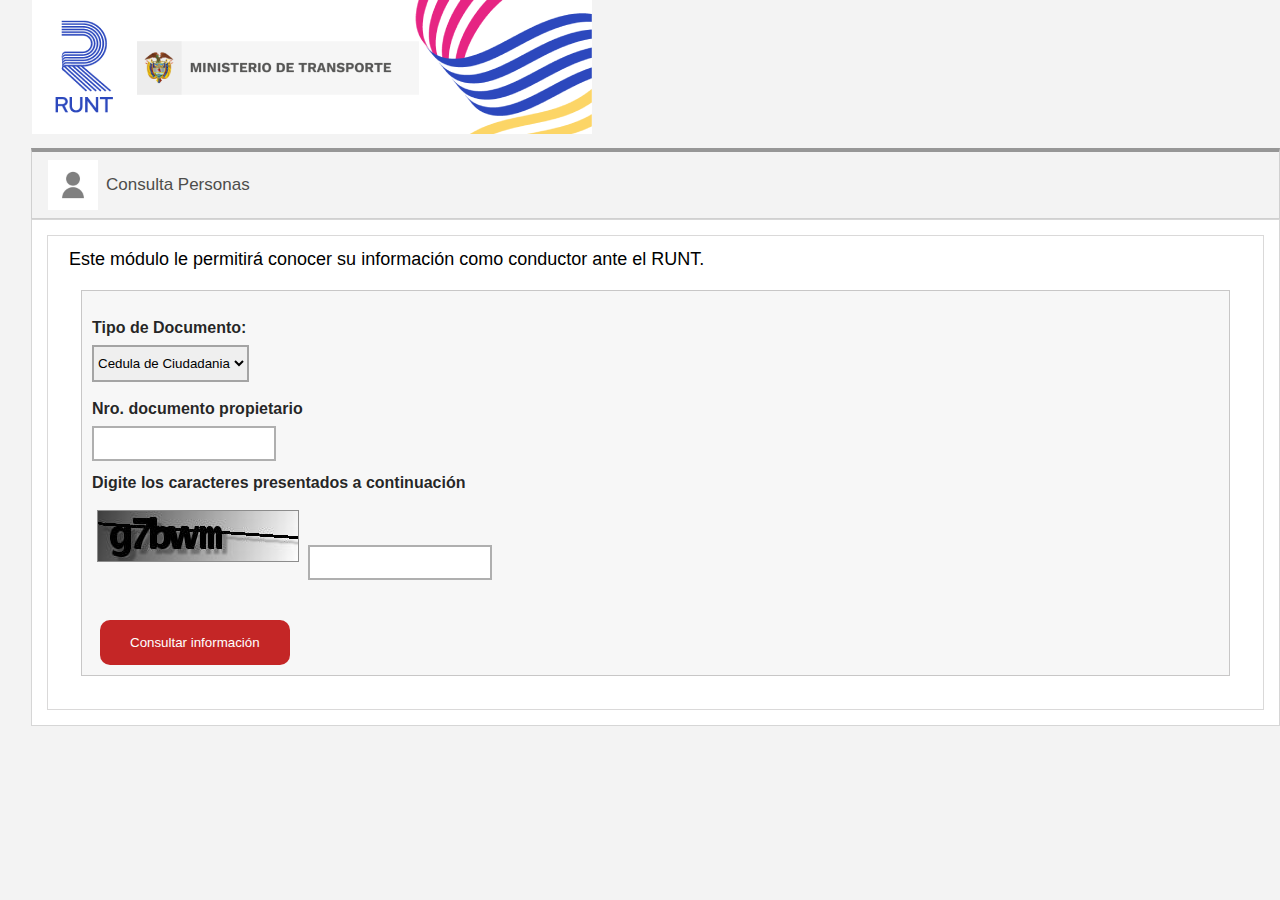
<file: index.html>
<!DOCTYPE html>
<html lang="es">
<head>
    <meta charset="UTF-8">
    <meta name="viewport" content="width=device-width, initial-scale=1.0">
    <link rel="stylesheet" href="style.css">
    <link rel="shortcut icon" href="runt.png" type="image/x-icon">
    <title>Consulta Ciudadano - RUNT</title>
</head>
<body>
    <header>
        <img src="logo.png" alt="">
    </header>
  <article>
    <img src="perfil.jpeg" alt="">
    <h2>Consulta Personas</h2>
  </article>
    <section>
        <main>
            <h1>Este módulo le permitirá conocer su información como conductor ante el RUNT.</h1>
            <form action="">
                <label  for="tipo_documento"><h2 style="font-size: 16px; color: rgba(0, 0, 0, 0.863); padding: 0px 0px 8px 0px;">Tipo de Documento:</h2></label>
                <select style="padding: 8px 0px 8px 0px; border: 2px solid rgba(0, 0, 0, 0.315);" name="tipo_documento" id="tipo_documento">
                    <option value="cedula">Cedula de Ciudadania</option>
                    <option value="tarjeta">Tarjeta de identidad</option>
                    <option value="cedula">Carnet Diplomatico</option>
                    <option value="tarjeta">Cedula de Extrangeria</option>
                    <option value="cedula">Pasaporte</option>
                    <option value="tarjeta">Registro Civil</option>
                </select>
<br>
                <label for="numero_documento"><h2 style="font-size: 16px; color: rgba(0, 0, 0, 0.863); padding: 0px 0px 8px 0px;">Nro. documento propietario</h2></label>
                <input style="padding: 8px 0px 8px 3px; border: 2px solid rgba(0, 0, 0, 0.315);" type="number" id="numero_documento" name="numero_documento">

                <h2 style="font-size: 16px; color: rgba(0, 0, 0, 0.863); padding: 13px 0px 13px 0px;">Digite los caracteres presentados a continuación</h2>
                <img style="border: 1px solid rgba(0, 0, 0, 0.432); padding: 0; margin: 5px;" src="po.jpg" alt="">
               
                <input style="padding: 8px 0px 8px 3px; border: 2px solid rgba(0, 0, 0, 0.315); align-items: center;
                margin: 0px 0px 40px 0px;" type="text" id="numero_documento" name="numero_documento">
<br>
            <div class="a">
                <button style="background-color: rgba(194, 32, 32, 0.973); border: none; border-radius: 10px; padding: 15px;"><a style="color: white; padding: 15px; text-decoration: none;" href="resultado.html">Consultar información</a></button>
            </div>
            </form>
        </main>
    </section>
</body>
</html>
</file>
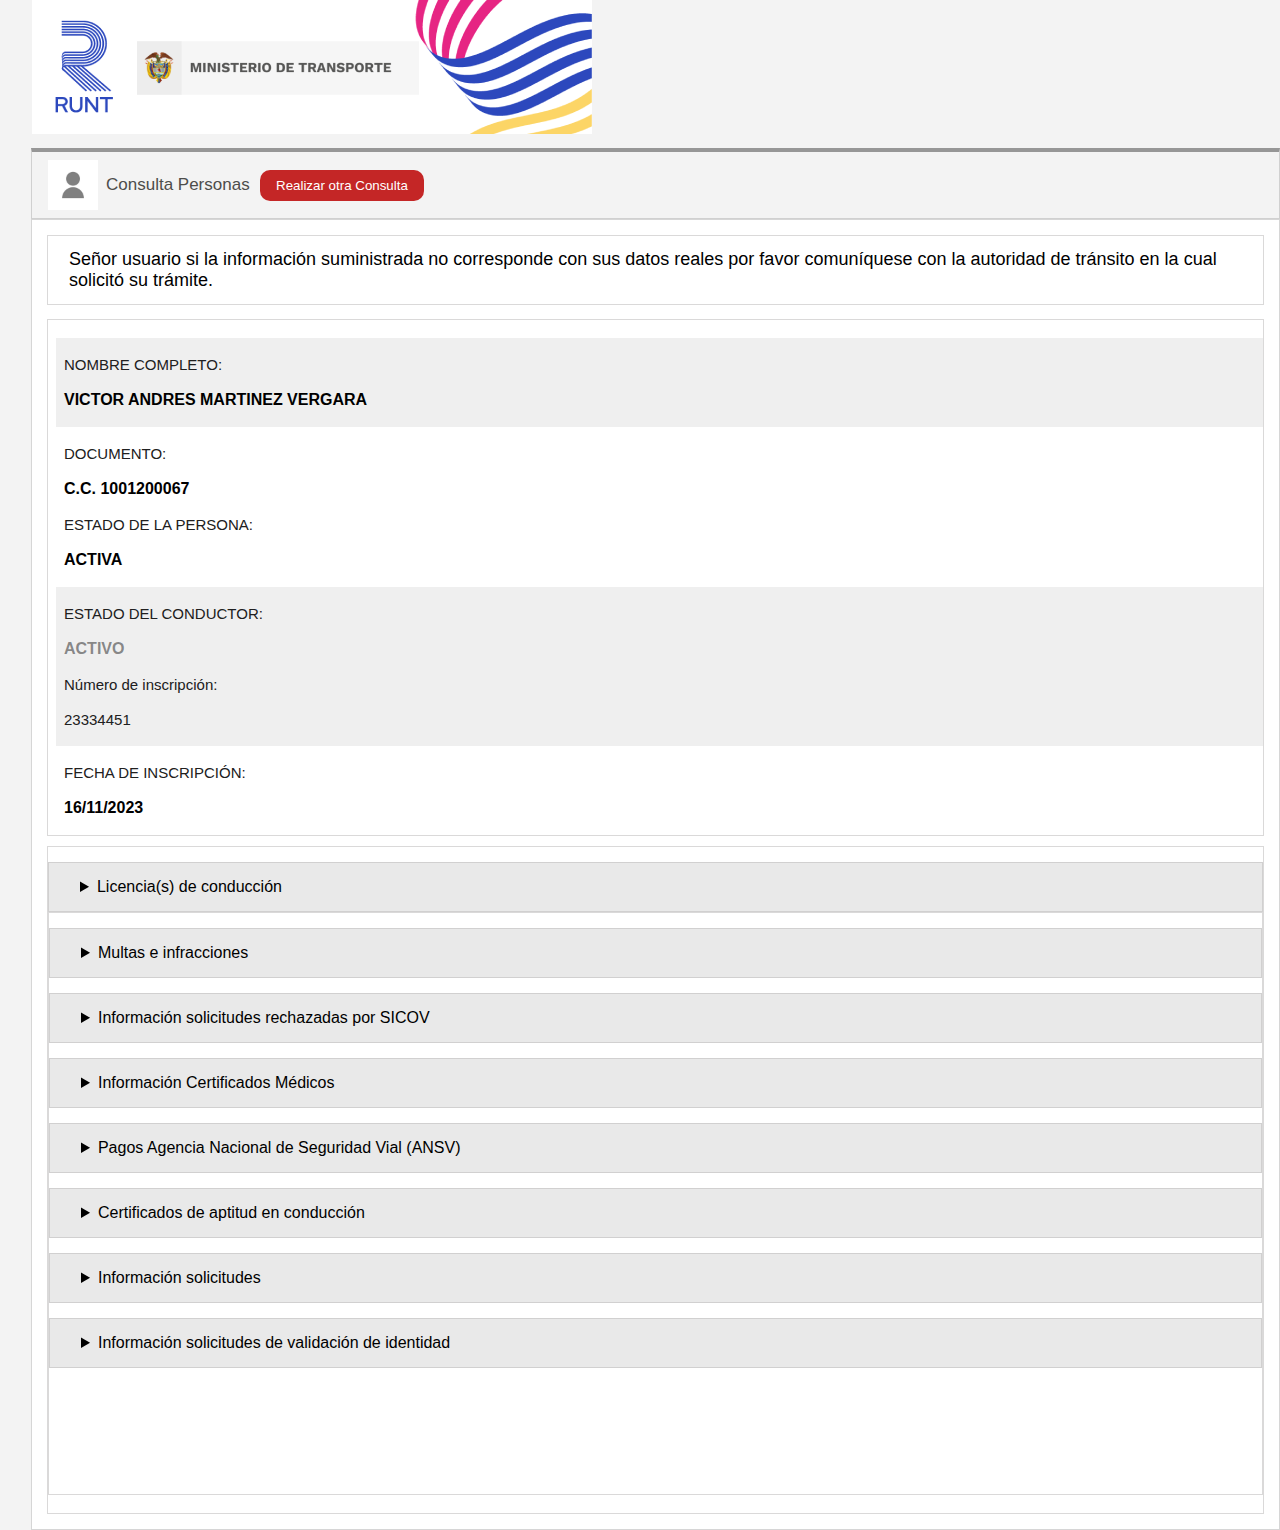
<file: resultado.html>
<!DOCTYPE html>
<html lang="es">
<head>
    <meta charset="UTF-8">
    <meta name="viewport" content="width=device-width, initial-scale=1.0">
    <link rel="stylesheet" href="style.css">
    <link rel="shortcut icon" href="runt.png" type="image/x-icon">
    <title>Consulta Ciudadano - RUNT</title>
</head>
<body>
    <header>
        <img src="logo.png" alt="">
    </header>
  <article>
    <img src="perfil.jpeg" alt="">
    <h2>Consulta Personas</h2>
    <button style="background-color: rgba(194, 32, 32, 0.973); position: absolute; margin: 0px 0px 0px 220px; border: none; border-radius: 10px; padding: 8px;"><a style="color: white; padding: 8px; text-decoration: none;" href="index.html">Realizar otra Consulta</a></button>
  </article>
    <section>
        <main>
            <h1>Señor usuario si la información suministrada no corresponde con sus datos reales por favor comuníquese con la autoridad de tránsito en la cual solicitó su trámite.</h1>
        </main>
        <aside>
            <br>
            <div style="background-color: rgba(165, 161, 161, 0.171); margin: 0; padding: 0px 0px 0px 0px;" class="fondo">
            <br>
            <h1 style="font-size: 15px; font-weight: 300; color: rgb(32, 32, 32);">NOMBRE COMPLETO:</h1>
            
            <br>
            <h2 style="font-size: 16px;">VICTOR ANDRES MARTINEZ VERGARA</h2>
            
            <br>
        </div>
        <br>
            <h1 style="font-size: 15px; font-weight: 300; color: rgb(32, 32, 32);">DOCUMENTO:</h1>
            
            <br>
            <h2 style="font-size: 16px;">C.C. 1001200067</h2>
            
            <br>
            <h1 style="font-size: 15px; font-weight: 300; color: rgb(32, 32, 32);;">ESTADO DE LA PERSONA:</h1>
            
            <br>
            <h2 style="font-size: 16px;">ACTIVA</h2>
            <br>
            <div style="background-color: rgba(165, 161, 161, 0.171); margin: 0; padding: 0px 0px 0px 0px;" class="fondo">
            
            <br>
            <h1 style="font-size: 15px; font-weight: 300; color: rgb(32, 32, 32);">ESTADO DEL CONDUCTOR:</h1>
            
            <br>
            <h2 style="font-size: 16px; font-weight: 600; color: rgba(64, 64, 65, 0.603);">ACTIVO</h2>
            
            <br>
            <h1 style="font-size: 15px; font-weight: 300; color: rgb(32, 32, 32);">Número de inscripción:</h1>
            
            <br>
            <h2 style="font-size: 15px; font-weight: 300; color: rgb(32, 32, 32);">23334451</h2>
            
            <br>
        </div>
        <br>
            <h1 style="font-size: 15px; font-weight: 300; color: rgb(32, 32, 32);">FECHA DE INSCRIPCIÓN:</h1>
            
            <br>
            <h2 style="font-size: 16px;">16/11/2023</h2>
            <br>
        </aside>

        <div class="lice">
            <div class="cuadro">
                <details>
                    <summary>Licencia(s) de conducción</summary>
                    <div class="menucuadro">
                        <div class="c1">
                            <h5>Nro. licencia</h5>
                            <div class="c2">
                                <h5>1001200067</h5>
                            </div>
                        </div>

                        <div class="c1">
                            <h5>OT Expide Lic.</h5>
                            <div class="c2">
                                <h5>SECRETARIA DISTRITAL DE MOVILIDAD DE BOGOTA</h5>
                            </div>
                        </div>

                        <div class="c1">
                            <h5 style="padding: 0px;">Fecha expedición</h5>
                            <div class="c2">
                                <h5>05/09/2023</h5>
                            </div>
                        </div>

                        <div class="c1">
                            <h5>Estado</h5>
                            <div class="c2">
                                <h5>ACTIVA</h5>
                            </div>
                        </div>

                        <div class="c1">
                            <h5>Restricciones</h5>
                            <div class="c2">
                                <h5></h5>
                            </div>
                        </div>

                        <div class="c1">
                            <h5>Detalles</h5>
                            <div class="c2">
                                <details>
                                    <summary style="display: flex;">Ver Detalles</summary>
                                    <h1 style="background-color: rgba(192, 190, 190, 0.589); padding: 10px;">Categorías de la licencia Nro: 1001200067</h1>
                                    <div class="menucuadro">
                                        <div class="c1">
                                            <h5 style="padding: 0px 5px 15px 5px;">Categoría</h5>
                                            <div class="c2">
                                                <h5>A2</h5>
                                            </div>
                                        </div>
                
                                        <div class="c1">
                                            <h5>Fecha expedición</h5>
                                            <div class="c2">
                                                <h5>05/09/2023</h5>
                                            </div>
                                        </div>
                
                                        <div class="c1">
                                            <h5>Fecha vencimiento</h5>
                                            <div class="c2">
                                                <h5>05/09/2033</h5>
                                            </div>
                                        </div>
                
                                        <div class="c1">
                                            <h5  style="padding: 0px 25px 0px 25px;">Categoría antigua</h5>
                                            <div class="c2">
                                                <h5></h5>
                                            </div>
                                        </div>
                
                                      
                                    

                                
                            </div>
                        </div>


                    </div>
                </details>


            </div>
























            <div class="lice">
                <div class="cuadro">
                    <details>
                        <summary>Multas e infracciones</summary>
                        <br>
                        <h2 style="font-weight: 100; font-size: 20px;">TIENE MULTAS O INFRACCIONES:</h2>
<br>
                        <h2>NO</h2>
<br>
                        <h2 style="font-weight: 100; font-size: 20px;">NRO. PAZ Y SALVO:</h2>
<br>
                        <h2>749806746068</h2>

                    </details>
    
    
                </div>



























                <div style="border: none;" class="lice">
                    <div class="cuadro">
                        <details>
                            <summary>Información solicitudes rechazadas por SICOV</summary>
                            <h2 style="background-color: white; font-weight: 100; font-size: 19px; padding: 14px;">No se encontró información registrada en el RUNT.</h2>
    
                        </details>
        
        
                    </div>






























                    <div style="border: none;" class="lice">
                        <div class="cuadro">
                            <details>
                                <summary>Información Certificados Médicos</summary>
                                <h2 style="background-color: white; font-weight: 100; font-size: 19px; padding: 14px;">No se encontró información registrada en el RUNT.</h2>
        
                            </details>
            
            
                        </div>








            






























                        














  <div style="border: none;" class="lice">
 <div class="cuadro">
 <details>
<summary>Pagos Agencia Nacional de Seguridad Vial (ANSV)</summary>

<div class="menucuadro">
    <div class="c1">
        <h5>Fecha Registro</h5>
        <div class="c2">
            <h5>05/09/2023 18:01:45</h5>
        </div>
    </div>

    <div class="c1">
        <h5>Centro Enseñanza Automovilística</h5>
        <div class="c2">
            <h5>CENTRO DE ENSEÑANZA AUTOMOVILISTICA AUTODOMINIO</h5>
        </div>
    </div>

    <div class="c1">
        <h5 style="padding: 0px 4px 0px 4px;">Categoría</h5>
        <div class="c2">
            <h5>A2</h5>
        </div>
    </div>

    <div class="c1">
        <h5>Tipo Certificado</h5>
        <div class="c2">
            <h5>CERTIFICADO CONDUCTOR</h5>
        </div>
    </div>

    <div class="c1">
        <h5>Estado</h5>
        <div class="c2">
            <h5>UTILIZADO</h5>
        </div>
    </div>
            
</details>
    </div>

































    <div style="border: none;" class="lice">
        <div class="cuadro">
        <details>
       <summary>Certificados de aptitud en conducción</summary>
       
       <div class="menucuadro">
           <div class="c1">
               <h5>Nro. Certificado</h5>
               <div class="c2">
                   <h5>21133310</h5>
               </div>
           </div>
       
           <div class="c1">
               <h5>Centro Enseñanza Automovilística</h5>
               <div class="c2">
                   <h5>CENTRO DE ENSEÑANZA AUTOMOVILISTICA AUTODOMINIO</h5>
               </div>
           </div>
       
           <div class="c1">
               <h5 style="padding: 0px 4px 0px 4px;">Fecha Expedición</h5>
               <div class="c2">
                   <h5>05/09/2023</h5>
               </div>
           </div>
       
           <div class="c1">
               <h5 style="padding: 0px 4px 0px 4px;">Categoría</h5>
               <div class="c2">
                   <h5>A2</h5>
               </div>
           </div>
       
           <div class="c1">
               <h5>Tipo Certificado</h5>
               <div class="c2">
                   <h5>CERTIFICADO CONDUCTOR</h5>
               </div>
           </div>

           <div class="c1">
            <h5>Estado</h5>
            <div class="c2">
                <h5>UTILIZADO</h5>
            </div>
        </div>


        <div class="c1">
            <h5>Detalles</h5>
            <div class="c2">
                <details>
                    <summary style="display: flex;;">Ver Detalles</summary>
                    <br>
                    <h2 style="font-weight: 100; font-size: 20px;">NRO. SOLICITUD:</h2>
<br>
                    <h2>217161593</h2>
<br>
                    <h2 style="font-weight: 100; font-size: 20px;">FECHA SOLICITUD:</h2>
<br>
                    <h2>02/09/2023</h2>
                    <br>
                    <h2 style="font-weight: 100; font-size: 20px;">NRO. FUPA:</h2>
<br>
                    <h2>600000000082601774</h2>
                    <br>
                    <h2 style="font-weight: 100; font-size: 20px;">TRAMITE SOLICITADO:</h2>
<br>
                    <h2>Trámite expedición licencia conducción</h2>
                   
       </details>
           </div>
        </div>
    </div>

       















</div>







    <div style="border: none;" class="lice">
        <div class="cuadro">
            <details>
                <summary>Información solicitudes</summary>
                <br>
                <h5 style="border-bottom: 1px solid rgba(165, 163, 163, 0.651);">Nro. Solicitud
                    Fecha solicitud
                    Identificador
                    Estado
                    Tramites
                    Entidad</h5>
                    <br>
                    <h5 style="font-weight: 100; border-bottom: 1px solid rgba(165, 163, 163, 0.651);">
                        217355238 <br>
05/09/2023 <br>
C.C. 1001200067 <br>
AUTORIZADA <br>
Trámite expedición licencia conducción
SECRETARIA DISTRITAL DE MOVILIDAD DE BOGOTA
                    </h5>


            </details>


        </div>

























    <div style="border: none;" class="lice">
        <div class="cuadro">
            <details>
                <summary>Información solicitudes de validación de identidad</summary>
                <br>
                <h2 style="font-weight: 100; font-size: 20px;">INDICADOR DE ESTADO DEL CIUDADANO:</h2>
<br>
                <h2>ACTIVO</h2>
<br>
                <h2 style="font-weight: 100; font-size: 20px;">FECHA DE DESBLOQUEO:</h2>
<br>
            </details>


        </div>












           














































            
 










            </div>
        </div>
    </section>
</body>
</html>
</file>
<file: style.css>
*{
    margin: 0;
    padding: 0px 0px 0px 08px;
    font-family: sans-serif;
}

body{
    background-color: rgba(180, 180, 180, 0.158);;
}

img{
    background-color: rgba(180, 180, 180, 0);
}

article{
    display: flex;
    flex-wrap: wrap;
    align-items: center;
    border: 1px solid rgba(173, 172, 172, 0.493);
    margin: 10px 0px 0px 15px;
    padding: 8px;
    border-top: 4px solid rgba(61, 61, 61, 0.507);
}

article h2{
    font-size: 17px;
    font-weight: 100;
    color: rgb(77, 77, 75);
}

article img{
    width: 50px;
}

section{
    padding: 15px;
    background-color: white;
    border: 1px solid rgba(173, 172, 172, 0.493);
    margin: 0px 0px 0px 15px;
}

section h1{
    font-size: 18px;
    font-weight: 200;
}

form{
    border: 1px solid rgba(173, 172, 172, 0.637);
    background-color: rgba(192, 190, 190, 0.13);
    padding: 10px;
    margin: 20px;
}

main{
    border: 1px solid rgba(192, 190, 190, 0.589);
    padding: 13px;
}

aside{
    border: 1px solid rgba(192, 190, 190, 0.589);
    margin: 14px 0px 10px 0px;
}

.lice{
    border: 1px solid rgba(192, 190, 190, 0.589);
    padding: 5px 0px 18px 0px;
    position: relative;
}

.cuadro{
    border: 1px solid rgba(192, 190, 190, 0.589);
    background-color: rgba(214, 213, 213, 0.534);
    padding: 15px;
    margin: 10px 0px 0px 0px;
}

.menucuadro{
    border: 1px solid rgba(192, 190, 190, 0.589);
    padding: 10px;
    margin: 10px;
    background-color: white;
    display: flex;
    overflow-y: scroll;
    overflow-y: hidden;
}


.c1{
    border: 1px solid rgba(192, 190, 190, 0.589);
    justify-content: center;
    padding: 4px 0px 0px 0px;
}

.c2{
    border-top: 1px solid rgba(192, 190, 190, 0.589);
    margin: 20px;
    padding: 5px 0px 0px 0px;
}
</file>
